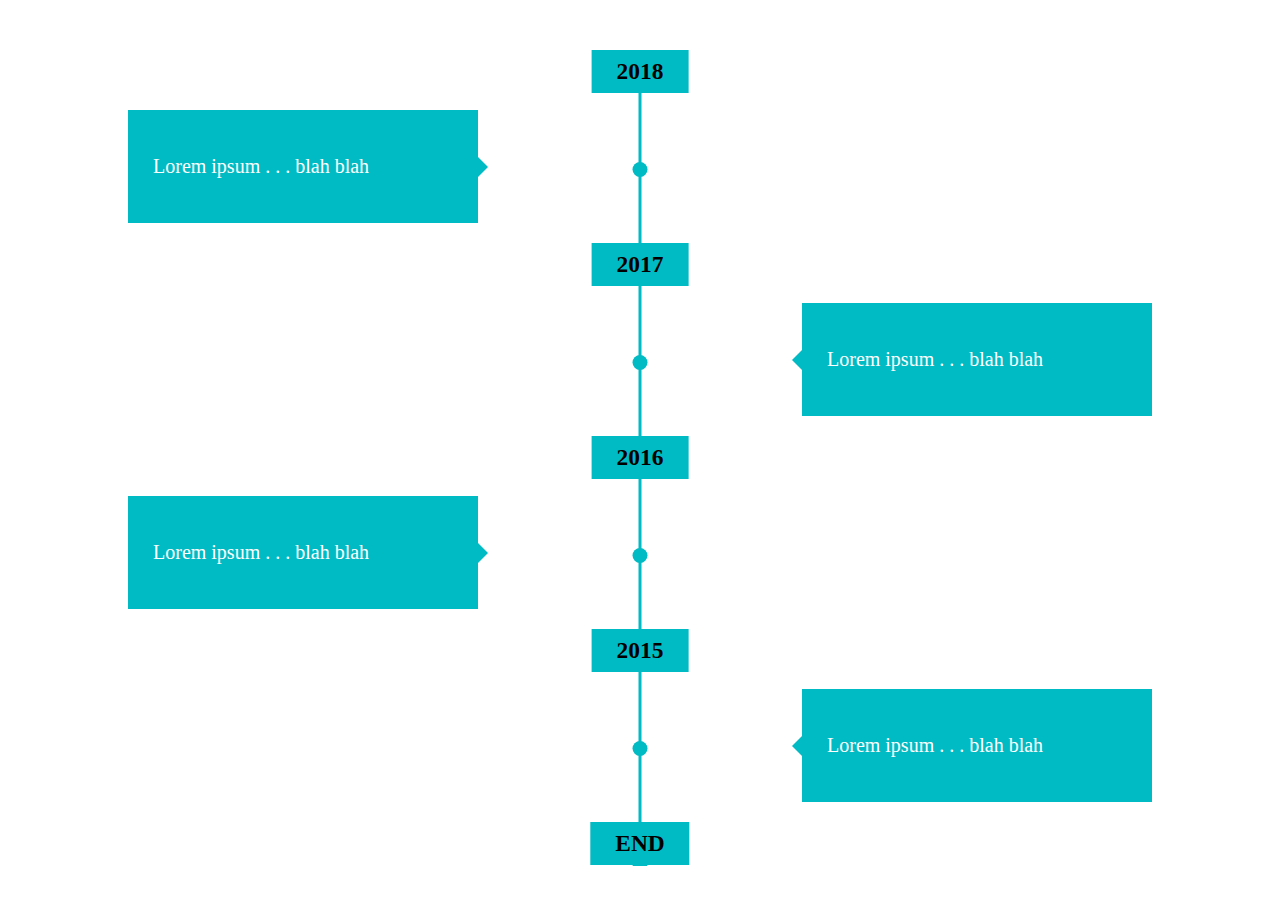
<file: gigs.html>
<html>
<header>
    <meta name="viewport" content="width=device-width, initial-scale=1.0">
    <link rel="stylesheet" href="gigs_style.css">
</header>

<!-- changing to check in git -->

<body>
    <section class="timeline">
    <ul>
        <li>
            <h3>2018</h3>
            <div class="timeline-text">
                <p>
                    Lorem ipsum . . .
                    blah
                    blah
                </p>
            </div>
        </li>

        <li>
            <h3>2017</h3>
            <div class="timeline-text">
                <p>
                    Lorem ipsum . . .
                    blah
                    blah
                </p>
            </div>
        </li>

        <li>
            <h3>2016</h3>
            <div class="timeline-text">
                <p>
                    Lorem ipsum . . .
                    blah
                    blah
                </p>
            </div>
        </li>

        <li>
            <h3>2015</h3>
            <div class="timeline-text">
                <p>
                    Lorem ipsum . . .
                    blah
                    blah
                </p>
            </div>
        </li>
        <li><h3>END</h3></li>
    </ul>

</section>

</body>
</html>
</file>
<file: gigs_style.css>
body{
  margin:0;
  font-size: 20px;
  background: #fff;
}

.timeline{
  width:80%;
  margin: 50px auto;
}

ul{
  list-style-type: none;
  margin:0;
  padding:0;
  position: relative;
}

ul::before{
  content: '';
  height: 100%; 
  width:3px;
  position: absolute;
  left:50%;
  transform: translateX(-50%);
  top:0;
  background: #00BBC3;

}
ul li:nth-child(odd) .timeline-text{
  float:left;
}
li{
  width:100%;
  position: relative;
  padding: 60px 0 20px 0;
  overflow: hidden;
}
li:last-child{
  padding: 22px 0;
}

li::before{
  content:'';
  position: absolute;
  width:15px;
  height:15px;
  border-radius: 50%;
  background: #00BBC3;
  top:50%;
  left:50%;
  transform: translate(-50%);
  margin-top: 15px;
}
li::before:last-child{
  display: none;
}
h3{
  position: absolute;
  left:50%;
  transform: translateX(-50%);
  padding:8px 25px;
  top:0;
  margin:0;
  background: #00BBC3;
}

.timeline-text{
  width:300px;
  padding:25px;
  color:#fff;
  background: #00BBC3;
  float:right;
  position: relative;
}
.timeline-text::before{
  content:'';
  position: absolute;
  width:0px;
  height:0px;
  border-left: 10px solid #00BBC3;
  border-bottom: 10px solid transparent;
  border-top: 10px solid transparent;
  
  top:50%;
  transform: translateY(-50%);
  
}
li:nth-child(odd) .timeline-text::before{
  right: -10px;
}
li:nth-child(even) .timeline-text::before{
  left: -10px;
  border-left: 0px solid #00BBC3;
  border-right: 10px solid #00BBC3 ;
}
</file>
